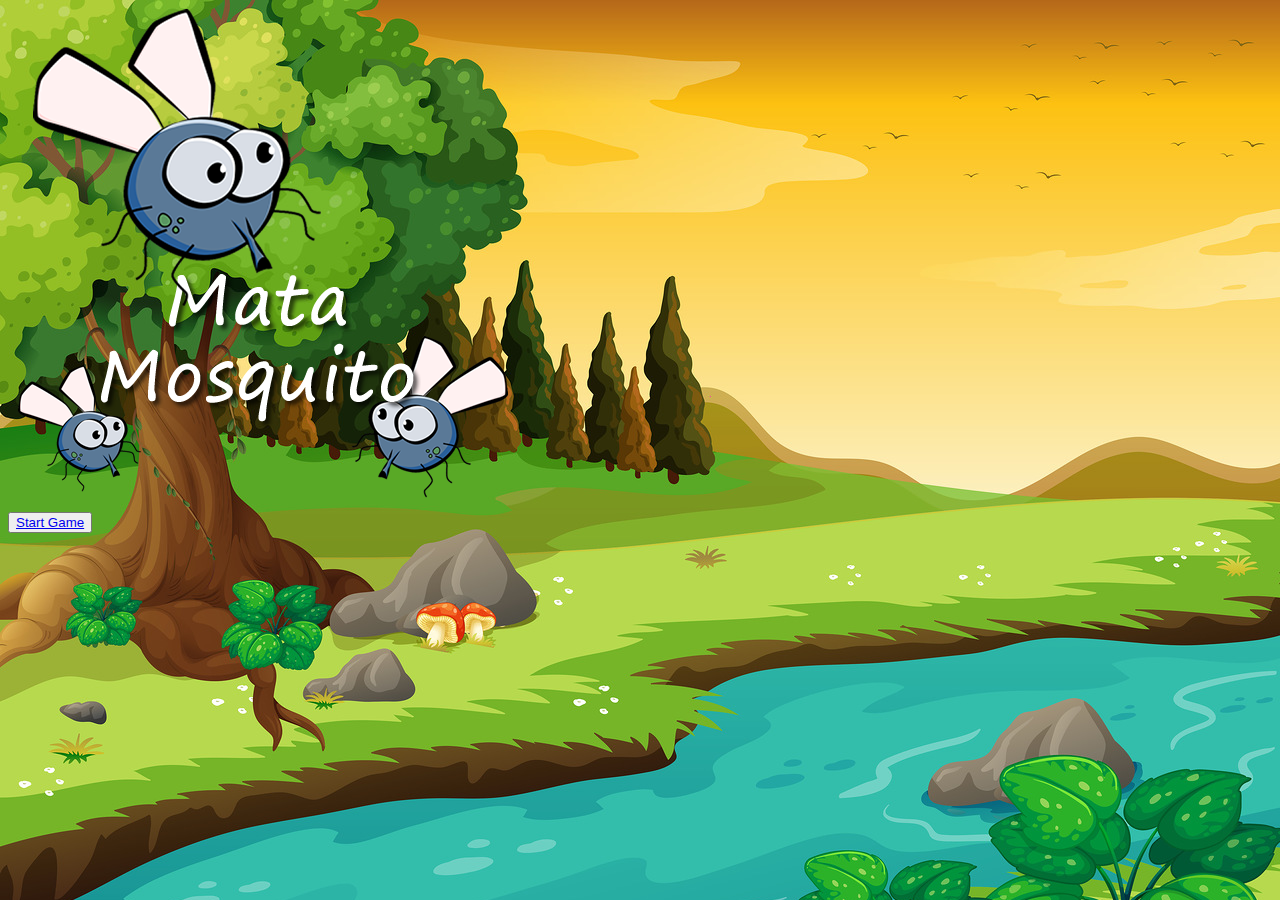
<file: index.html>
<!DOCTYPE html>
<html lang="pt-br">

<head>
    <meta charset="UTF-8">
    <meta http-equiv="X-UA-Compatible" content="IE=edge">
    <meta name="viewport" content="width=device-width, initial-scale=1.0">
    <link href="https://cdn.jsdelivr.net/npm/bootstrap@5.1.3/dist/css/bootstrap.min.css" rel="stylesheet"
        integrity="sha384-1BmE4kWBq78iYhFldvKuhfTAU6auU8tT94WrHftjDbrCEXSU1oBoqyl2QvZ6jIW3" crossorigin="anonymous" />
    <link rel="stylesheet" href="css/game_over.css" />
    <link rel="icon" href="imagens/mosca.png">
    <title>Mata - Mosca</title>
</head>

<body>
    <div class="container">
        <div class="row">
            <div class="col">
                <div class="d-flex justify-content-center">
                    <img src="imagens/game.png" />
                </div>
            </div>
        </div>

        <div class="row">
            <div class="col">
                <div class="d-flex justify-content-center align-items-center">
                    <button type="button" class="btn btn-warning btn-lg text-white text-uppercase">
                        <a class="text-decoration-none text-white" href="game.html">Start Game</a></button>
                </div>
            </div>
        </div>

    </div>

</body>

</html>
</file>
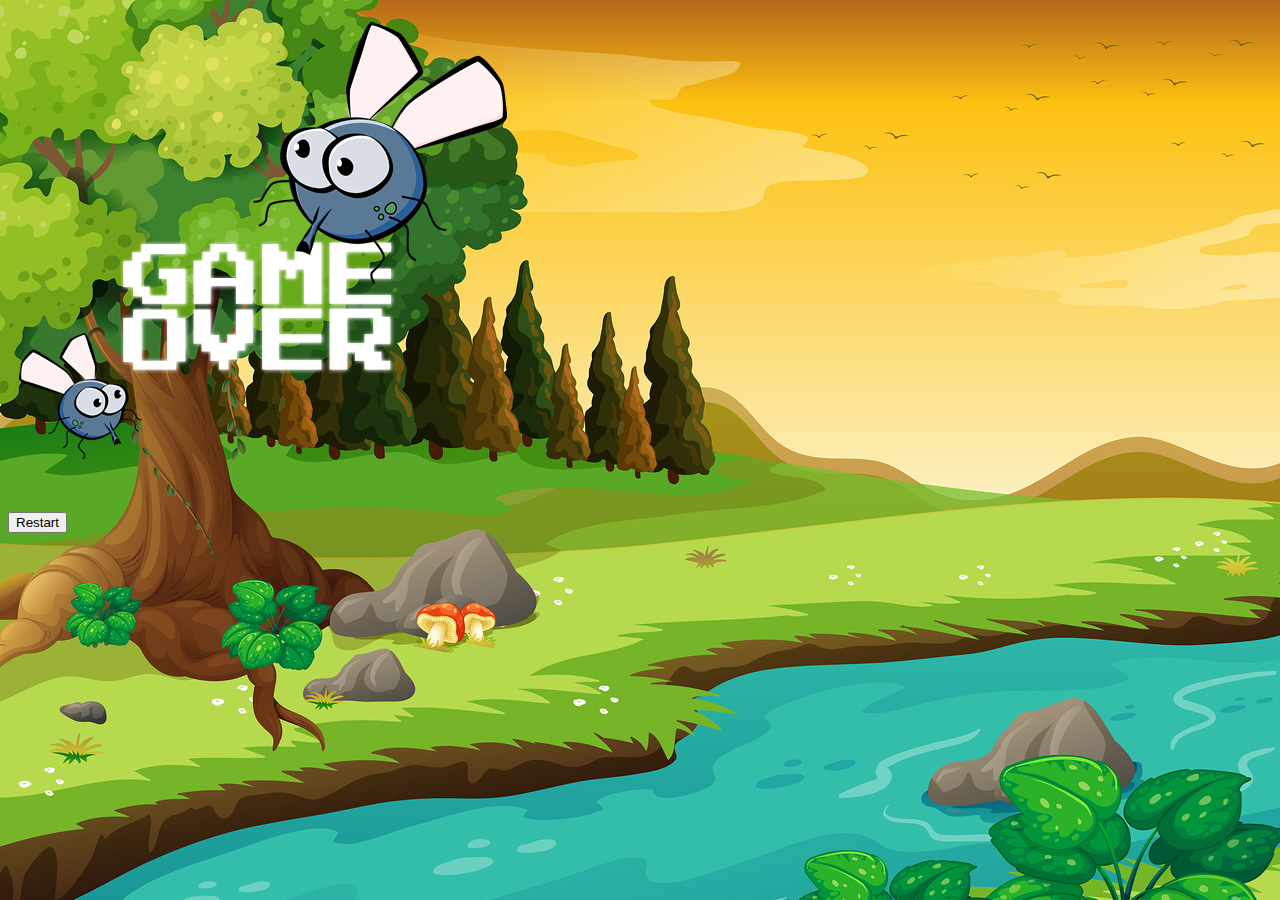
<file: fim_de_jogo.html>
<!DOCTYPE html>
<html lang="pt-br">

<head>
    <meta charset="UTF-8">
    <meta http-equiv="X-UA-Compatible" content="IE=edge">
    <meta name="viewport" content="width=device-width, initial-scale=1.0">
    <link href="https://cdn.jsdelivr.net/npm/bootstrap@5.1.3/dist/css/bootstrap.min.css" rel="stylesheet"
        integrity="sha384-1BmE4kWBq78iYhFldvKuhfTAU6auU8tT94WrHftjDbrCEXSU1oBoqyl2QvZ6jIW3" crossorigin="anonymous" />
    <link rel="stylesheet" href="css/game_over.css" />
    <link rel="icon" href="imagens/mosca.png">
    <title>Game Over</title>
</head>

<body>
    <div class="container">
        <div class="row">
            <div class="col">
                <div class="d-flex justify-content-center">
                    <img src="imagens/game_over.png" />
                </div>
            </div>
        </div>

        <div class="row">
            <div class="col">
                <div class="d-flex justify-content-center">
                    <div>
                    <button type="button" 
                    class="btn btn-dark btn-lg text-uppercase" 
                    onclick="window.location.href = 'index.html'">Restart</button>
                    </div>
                </div>
            </div>
        </div>

    </div>
</body>

</html>
</file>
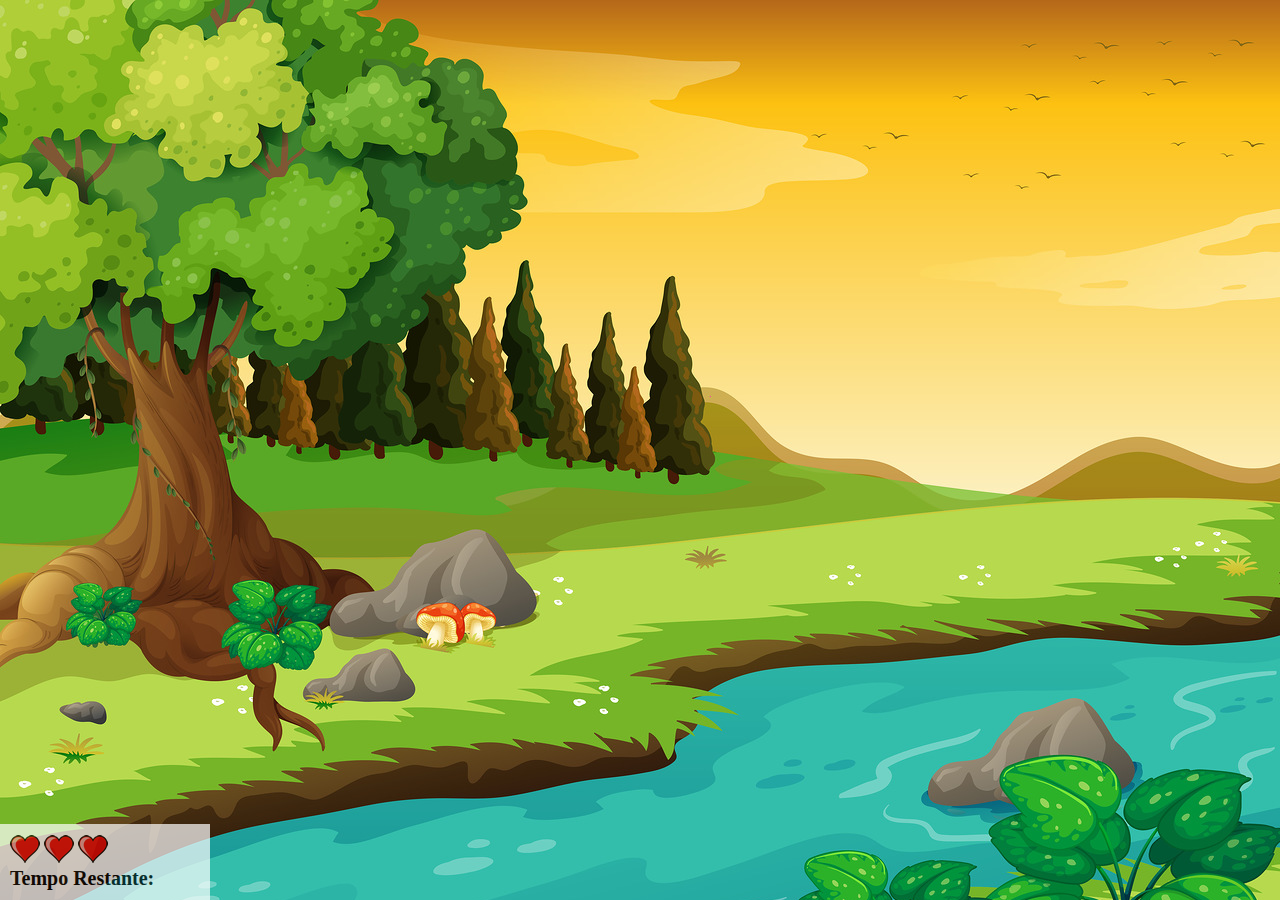
<file: game.html>
<!DOCTYPE html>
<html lang="pt-br">

<head>
    <meta charset="UTF-8">
    <meta http-equiv="X-UA-Compatible" content="IE=edge">
    <meta name="viewport" content="width=device-width, initial-scale=1.0">
    <link rel="stylesheet" href="css/estilo.css">
    <link rel="icon" href="imagens/mosca.png">
    <title>Mata - Mosquito</title>
</head>

<body onresize="ajustaTamanhoPalcoJogo()">

    <div class="painel">
        <div class="vidas">
            <img id="v1" src="imagens/coracao_cheio.png" />
            <img id="v2" src="imagens/coracao_cheio.png" />
            <img id="v3" src="imagens/coracao_cheio.png" />
        </div>
        <div class="cronometro">
            Tempo Restante: <span id="cronometro"></span>
        </div>
    </div>

    <script>

        var criaMosca = setInterval(function() { 
            posicaoRandomica()
        }, 1200)
    </script>
    <script src="./js/script.js"></script>
</body>

</html>
</file>
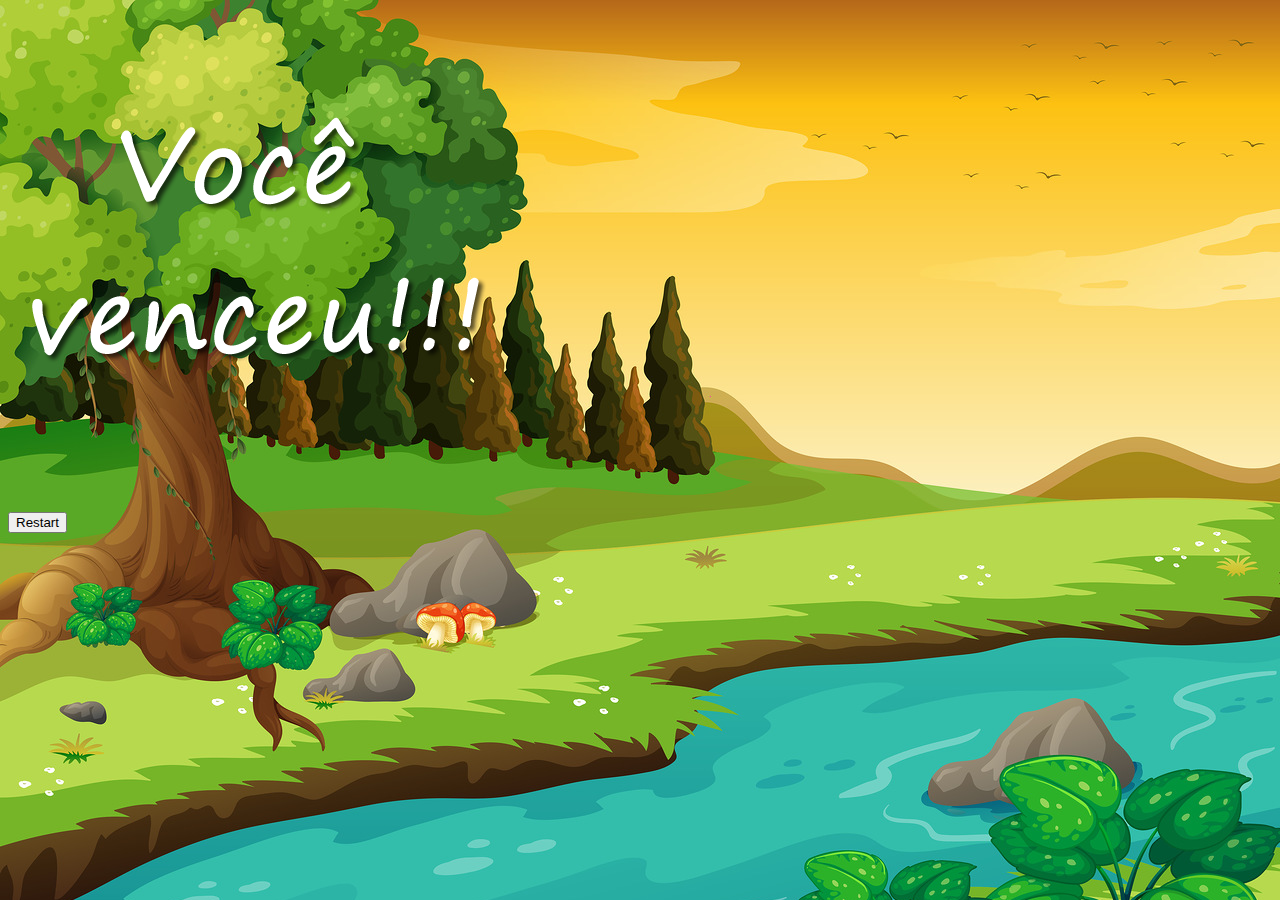
<file: vitoria.html>
<!DOCTYPE html>
<html lang="pt-br">

<head>
    <meta charset="UTF-8">
    <meta http-equiv="X-UA-Compatible" content="IE=edge">
    <meta name="viewport" content="width=device-width, initial-scale=1.0">
    <link href="https://cdn.jsdelivr.net/npm/bootstrap@5.1.3/dist/css/bootstrap.min.css" rel="stylesheet"
        integrity="sha384-1BmE4kWBq78iYhFldvKuhfTAU6auU8tT94WrHftjDbrCEXSU1oBoqyl2QvZ6jIW3" crossorigin="anonymous" />
    <link rel="stylesheet" href="css/game_over.css" />
    <link rel="icon" href="imagens/mosca.png">
    <title>Vitória</title>
</head>

<body>
    <div class="container">
        <div class="row">
            <div class="col">
                <div class="d-flex justify-content-center">
                    <img src="imagens/vitoria.png" />
                </div>
            </div>
        </div>

        <div class="row">
            <div class="col">
                <div class="d-flex justify-content-center">
                    <button type="button" 
                    class="btn btn-dark btn-lg text-uppercase" 
                    onclick="window.location.href = 'index.html'">Restart</button>
                </div>
            </div>
        </div>

    </div>
</body>

</html>
</file>
<file: css/game_over.css>
body {
    background-image: url(../imagens/bg.jpg);
    background-repeat: no-repeat;
    background-size: 100%;
    position: relative;
}
html {
    cursor: url(/imagens/mata_mosca.png) 30 30, auto;
}
</file>
<file: css/estilo.css>
html {
        cursor: url(/imagens/mata_mosca.png) 30 30, auto;
    }
    
    /* imagem de fundo do game */
    body {
        background-image: url(../imagens/bg.jpg);
        background-repeat: no-repeat;
        background-size: 100%;
    }
    /* estilo do mosquito */
    .mosquito1 {
        width: 50px;
        height: 50px;
    }
    .mosquito2 {
        width: 70px;
        height: 70px;
    }
    .mosquito3 {
        width: 90px;
        height: 90px;
    }
    .ladoB {
        transform: scaleX(-1);
    }
    /* estilo das divs textuais */
    .painel {
        position: absolute;
        width: 190px;
        padding: 10px;
        left: 0px;
        bottom: 0px;
        border-top: 1px solid white;
        background-color: white;
        opacity: 0.7;
    }
    .vidas {
        float: left;
    }
    .cronometro {
        float: left;
        font-weight: bold;
        font-size: 20px;
    }
</file>
